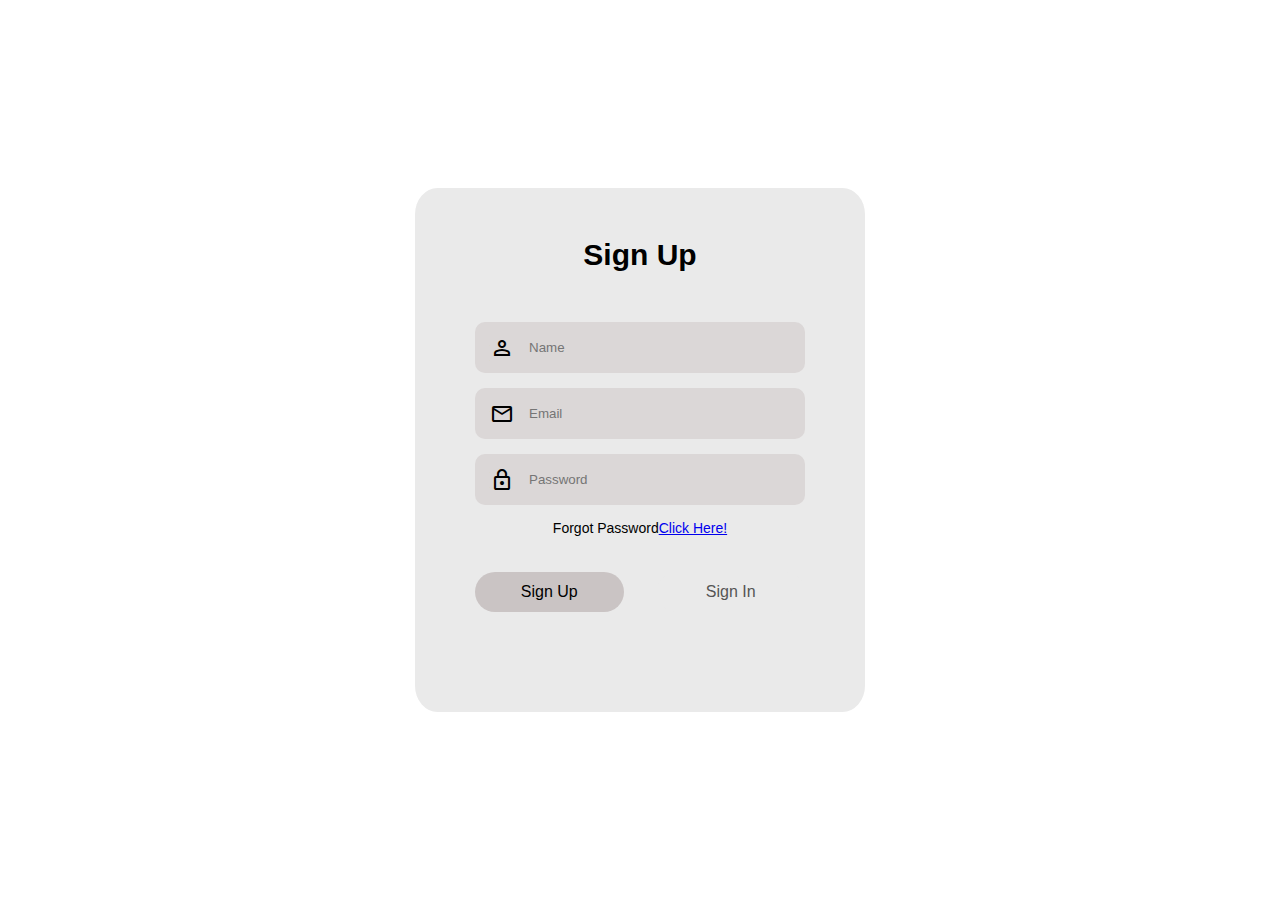
<file: crypto-portfolio-tracker (3)/login/index.html>
<!DOCTYPE html>
<html lang="en">
<head>
    <meta charset="UTF-8">
    <meta name="viewport" content="width=device-width, initial-scale=1.0">
    <title>Login</title>
    <link rel="stylesheet" href="style.css">
    <link rel="stylesheet"
        href="https://fonts.googleapis.com/css2?family=Material+Symbols+Outlined:opsz,wght,FILL,GRAD@24,400,0,0" />
    
</head>
<body>
    <div class="form-box">
        <h1 class="title">Sign Up</h1>
        <form>
            <div class="input-group">
                <div class="input-field namefield">
                    <span class="material-symbols-outlined">person</span>
                    <input type="text" placeholder="Name">
                </div>
                <div class="input-field">
                    <span class="material-symbols-outlined">mail</span>
                    <input type="email" placeholder="Email">
                </div>
                <div class="input-field">
                    <span class="material-symbols-outlined">lock</span>
                    <input type="password" placeholder="Password">
                </div>
                <p class="text">Forgot Password<a href="#" class="click-here">Click Here!</a></p>
            </div>
            <div class="btn-field">
                <button type="button" class="signuptn" onclick="SIGNINSUCCESSFULL">Sign Up</button>
                <button type="button" class="signinbtn disable">Sign In</button>
            </div>
        </form>
    </div>
    <script>
        document.addEventListener('DOMContentLoaded', function () {
            let signUpBtn = document.querySelector('.signuptn');
            let signInBtn = document.querySelector('.signinbtn');
            let nameField = document.querySelector('.namefield');
            let forgotPasswordText = document.querySelector('.text');
            let signUpTitle = document.querySelector('.title');
            let clickHereLink = document.querySelector('.click-here');

            signInBtn.addEventListener('click', () => {
                nameField.style.display = "none";
                forgotPasswordText.style.display = "block";
                signUpTitle.textContent = "Sign In";
                clickHereLink.style.display = "block";
                signInBtn.classList.add('disable');
                signUpBtn.classList.remove('disable');
            });

            signUpBtn.addEventListener('click', () => {
                nameField.style.display = "flex";
                forgotPasswordText.style.display = "none";
                signUpTitle.textContent = "Sign Up";
                clickHereLink.style.display = "none";
                signUpBtn.classList.add('disable');
                signInBtn.classList.remove('disable');
            });
        });
    </script>
</body>
</html>
</file>
<file: crypto-portfolio-tracker (3)/login/style.css>
*{
    margin: 0;
    padding: 0;
    font-family: 'Poppins', sans-serif;
    box-sizing: border-box;

}


.form-box{
    width: 90%;
    max-width: 450px;
    position: absolute;
    top: 50%;
    left: 50%;
    transform: translate(-50%,-50%);
    background-color: #eaeaea;
    padding: 50px 60px 70px;
    text-align: center;
    border-radius: 5%;
}
.form-box h1{
    font-size: 30px;
    margin-bottom: 50px;
    color: black;
    position: relative;
}
.form-box h1 ::after{
    content: '';
    width: 30px;
    height: 4px;
    border-radius: 3px;
    background: #852a2a;
    position: absolute;
    /* bottom: -12px; */
    left: 50%;
    transform: translateX(-50%);
}
.input-field{
    background: #dbd7d7;
    margin: 15px 0;
    border-radius: 10px;
    display:flex;
    align-items: center;
    
    max-height: 60px;
    transition:  max-height 1s, background 1s;
    overflow: hidden;

}
input{
    width: 100%;
    background: transparent;
    border: 0;
    outline: 0;
    padding: 18px 15px;
}
.input-field span{
    margin-left: 15px;
}
form p{
    text-align: center;
    font-size: 14px;
    padding-bottom: 0;
}

.btn-field{
    width: 100%;
    display: flex;
    justify-content: space-between;
}

.btn-field button{
    background-color: #cac4c4;
    flex-basis: 45%;
    height: 40px;
    border-radius: 20px;
    border: 0;
    outline: 0;
    cursor: pointer;
    transition: background 1s;
    font-size: 16px;
    font-weight: 500; 
    margin-bottom: 30px;
    
}
.btn-field button:hover{
    color: #ffffff;
    background: #000000;
    
}
.input-group{
    height: 250px;
}
button.disable{
    background: #eaeaea;
    color: #555;
}


.btn-field button.disable{
    background: #eaeaea;
    color: #555;
}
</file>
